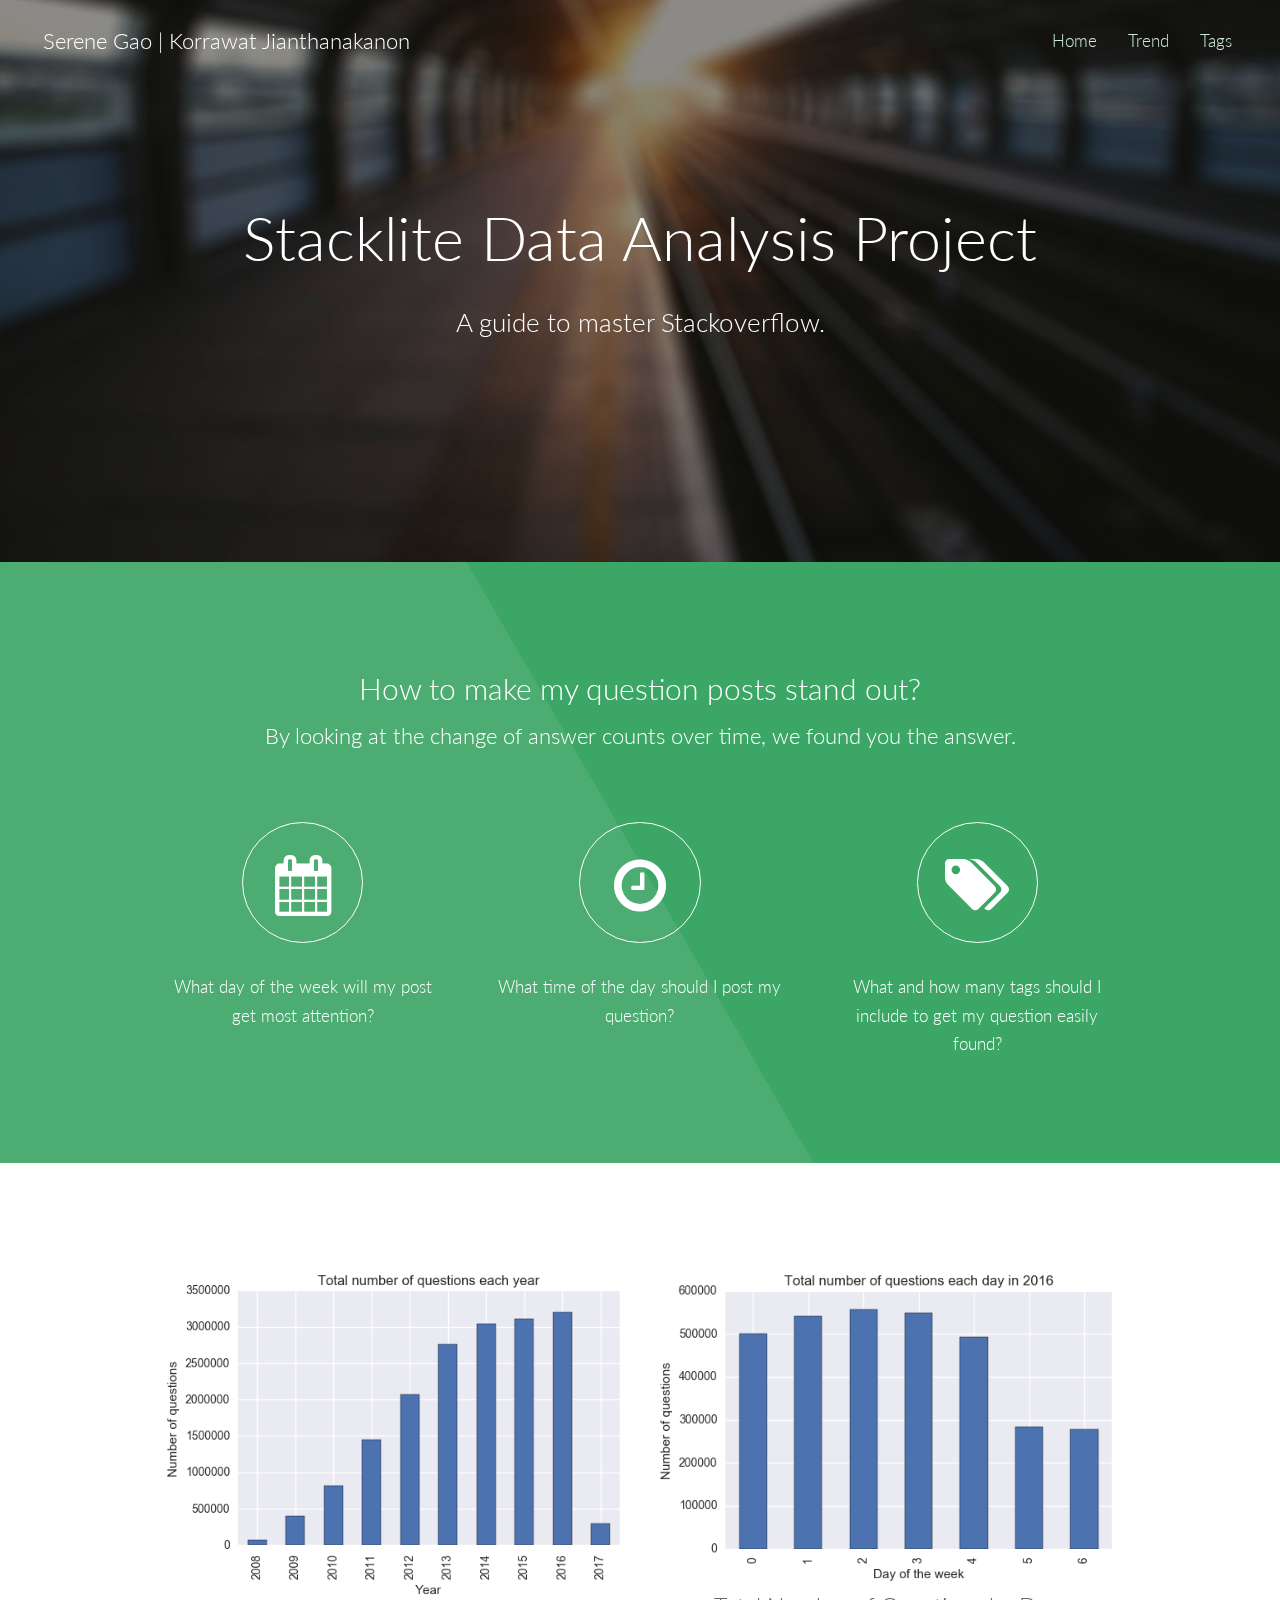
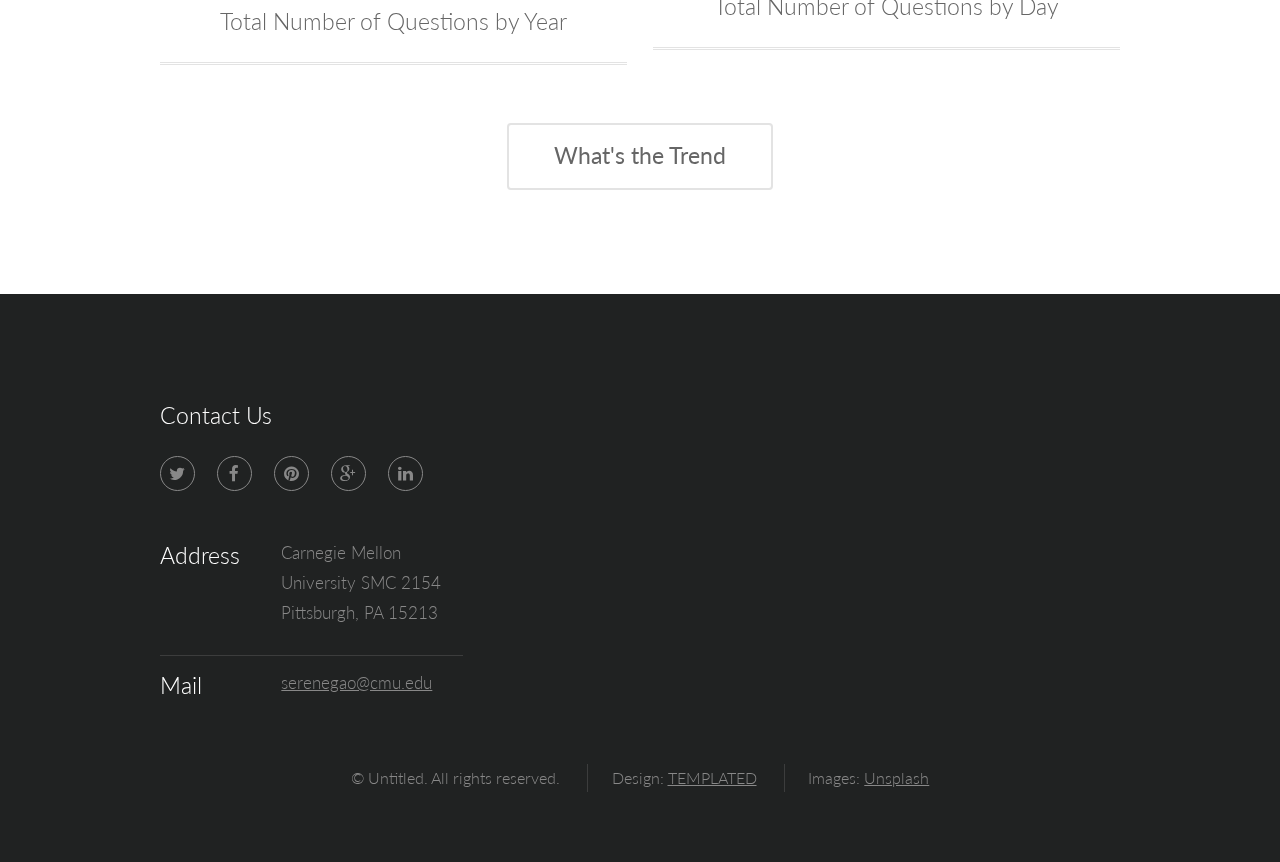
<file: index.html>
<!DOCTYPE html>
<!--
	Interphase by TEMPLATED
	templated.co @templatedco
	Released for free under the Creative Commons Attribution 3.0 license (templated.co/license)
-->
<html lang="en">
	<head>
		<meta charset="UTF-8">
		<title>Stacklite Project</title>
		<meta http-equiv="content-type" content="text/html; charset=utf-8" />
		<meta name="description" content="" />
		<meta name="keywords" content="" />
		<!--[if lte IE 8]><script src="css/ie/html5shiv.js"></script><![endif]-->
		<script src="js/jquery.min.js"></script>
		<script src="js/skel.min.js"></script>
		<script src="js/skel-layers.min.js"></script>
		<script src="js/init.js"></script>
		<noscript>
			<link rel="stylesheet" href="css/skel.css" />
			<link rel="stylesheet" href="css/style.css" />
			<link rel="stylesheet" href="css/style-xlarge.css" />
		</noscript>
		<!--[if lte IE 8]><link rel="stylesheet" href="css/ie/v8.css" /><![endif]-->
	</head>
	<body class="landing">

		<!-- Header -->
			<header id="header">
				<h1><a href="index.html">Serene Gao | Korrawat Jianthanakanon</a></h1>
				<nav id="nav">
					<ul>
						<li><a href="index.html">Home</a></li>
						<li><a href="generic.html"> Trend </a></li>
						<li><a href="elements.html"> Tags </a></li>
					</ul>
				</nav>
			</header>

		<!-- Banner -->
			<section id="banner">
				<h2>Stacklite Data Analysis Project</h2>
				<p>A guide to master Stackoverflow. </p>
				<ul class="actions">
<!-- 					<li>
						<a href="#" class="button big">Learn More</a>
					</li> -->
				</ul>
			</section>

		<!-- One -->
			<section id="one" class="wrapper style1 align-center">
				<div class="container">
					<header>
						<h2>How to make my question posts stand out?</h2>
						<p>By looking at the change of answer counts over time, we found you the answer.</p>
					</header>
					<div class="row 200%">
						<section class="4u 12u$(small)">
							<i class="icon big rounded fa-calendar"></i>
							<p> What day of the week will my post get most attention? </p>
						</section>
						<section class="4u 12u$(small)">
							<i class="icon big rounded fa-clock-o"></i>
							<p> What time of the day should I post my question? </p>
						</section>
						<section class="4u$ 12u$(small)">
							<i class="icon big rounded fa-tags"></i>
							<p> What and how many tags should I include to get my question easily found? </p>
						</section>
					</div>
				</div>
			</section>

		<!-- Two -->
			<section id="two" class="wrapper style2 align-center">
				<div class="container">
<!-- 					<header>
						<h2>Lorem ipsum dolor sit</h2>
						<p>Lorem ipsum dolor sit amet, consectetur adipisicing elit. Distinctio, autem.</p>
					</header> -->
					<div class="row">
						<section class="feature 6u 12u$(small)">
							<img class="image fit" src="images/totalByYear.png" alt="" />
							<h3 class="title">Total Number of Questions by Year</h3>
<!-- 							<p>Lorem ipsum dolor sit amet, consectetur adipisicing elit. Dolore ipsa voluptate, quae quibusdam. Doloremque similique, reiciendis sit quibusdam aperiam? Lorem ipsum dolor sit amet, consectetur adipisicing elit.</p> -->
						</section>
						<section class="feature 6u$ 12u$(small)">
							<img class="image fit" src="images/TotalByDay.png" alt="" />
							<h3 class="title">Total Number of Questions by Day</h3>
<!-- 							<p>Natus perspiciatis fugit illum porro iusto fuga nam voluptas minima voluptates deserunt, veniam reiciendis harum repellat necessitatibus. Animi, adipisci qui. Lorem ipsum dolor sit amet, consectetur adipisicing elit.</p> -->
						</section>
						<!-- <section class="feature 6u 12u$(small)">
							<img class="image fit" src="images/openByYear.png" alt="" />
							<h3 class="title">Open Questions by Year</h3> -->
<!-- 							<p>Voluptatibus repellendus tempora, quia! Consequuntur atque, rerum quis, ullam labore officiis ipsa beatae dolore, assumenda eos harum repudiandae, qui ab! Lorem ipsum dolor sit amet, consectetur adipisicing elit.</p> -->
<!-- 						</section> -->
<!-- 						<section class="feature 6u$ 12u$(small)">
							<img class="image fit" src="images/pic04.jpg" alt="" />
							<h3 class="title">Eveniet, reiciendis, veniam</h3>
							<p>Rem nulla molestiae inventore quibusdam repudiandae doloremque eveniet ullam, qui autem possimus saepe laudantium numquam sapiente vel. Repudiandae, nihil tempore. Lorem ipsum dolor sit amet, consectetur adipisicing elit.</p>
						</section> -->
					</div>
					<footer>
						<ul class="actions">
							<li>
								<a href="generic.html" class="button alt big">What's the Trend</a>
							</li>
						</ul>
					</footer>
				</div>
			</section>

		<!-- Footer -->
			<footer id="footer">
				<div class="container">
					<div class="row">
<!-- 						<section class="4u 6u(medium) 12u$(small)">
							<h3>Lorem ipsum</h3>
							<p>Lorem ipsum dolor sit amet, consectetur adipisicing elit. Assumenda, cumque!</p>
							<ul class="alt">
								<li><a href="#">Lorem ipsum dolor sit amet.</a></li>
								<li><a href="#">Quod adipisci perferendis et itaque.</a></li>
								<li><a href="#">Itaque eveniet ullam, veritatis reiciendis?</a></li>
								<li><a href="#">Accusantium repellat accusamus a, soluta.</a></li>
							</ul>
						</section>
						<section class="4u 6u$(medium) 12u$(small)">
							<h3>Nostrum, repellat!</h3>
							<p>Tenetur voluptate exercitationem eius tempora! Obcaecati suscipit, soluta earum blanditiis.</p>
							<ul class="alt">
								<li><a href="#">Lorem ipsum dolor sit amet.</a></li>
								<li><a href="#">Id inventore, qui necessitatibus sunt.</a></li>
								<li><a href="#">Deleniti eum odit nostrum eveniet.</a></li>
								<li><a href="#">Illum consectetur quibusdam eos corporis.</a></li>
							</ul>
						</section> -->
						<section class="4u$ 12u$(medium) 12u$(small)">
							<h3>Contact Us</h3>
							<ul class="icons">
								<li><a href="#" class="icon rounded fa-twitter"><span class="label">Twitter</span></a></li>
								<li><a href="#" class="icon rounded fa-facebook"><span class="label">Facebook</span></a></li>
								<li><a href="#" class="icon rounded fa-pinterest"><span class="label">Pinterest</span></a></li>
								<li><a href="#" class="icon rounded fa-google-plus"><span class="label">Google+</span></a></li>
								<li><a href="#" class="icon rounded fa-linkedin"><span class="label">LinkedIn</span></a></li>
							</ul>
							<ul class="tabular">
								<li>
									<h3>Address</h3>
									Carnegie Mellon University SMC 2154<br>
									Pittsburgh, PA 15213
								</li>
								<li>
									<h3>Mail</h3>
									<a href="#">serenegao@cmu.edu</a>
								</li>
							</ul>
						</section>
					</div>
					<ul class="copyright">
						<li>&copy; Untitled. All rights reserved.</li>
						<li>Design: <a href="http://templated.co">TEMPLATED</a></li>
						<li>Images: <a href="http://unsplash.com">Unsplash</a></li>
					</ul>
				</div>
			</footer>

	</body>
</html>
</file>
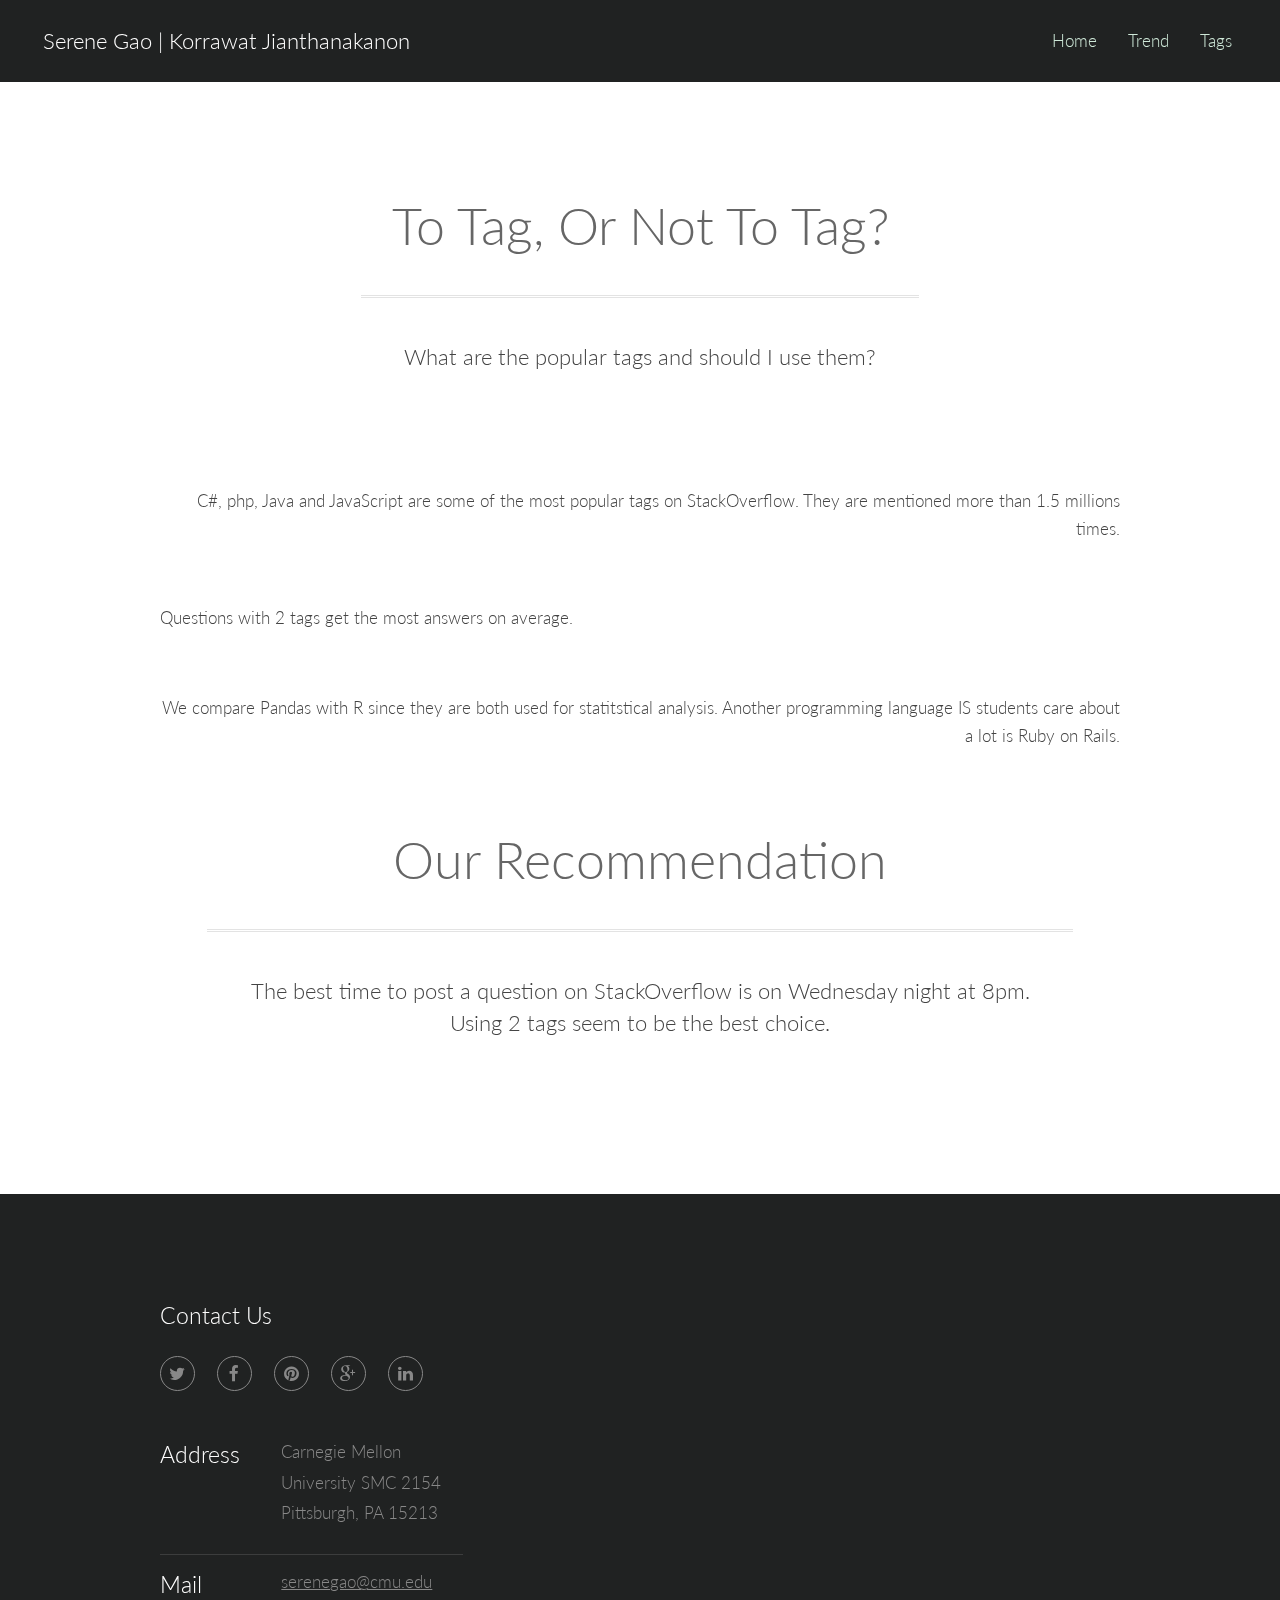
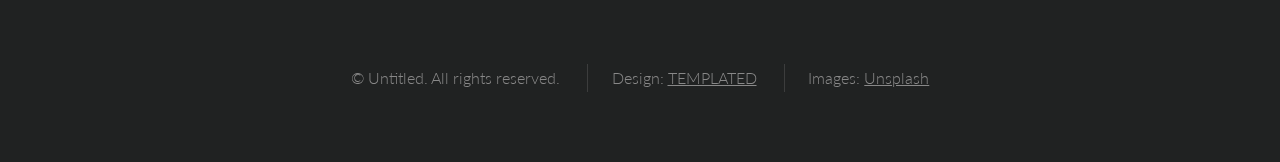
<file: elements.html>
<!DOCTYPE html>
<!--
	Interphase by TEMPLATED
	templated.co @templatedco
	Released for free under the Creative Commons Attribution 3.0 license (templated.co/license)
-->
<html lang="en">
	<head>
		<meta charset="UTF-8">
		<title>Elements - Interphase by TEMPLATED</title>
		<meta http-equiv="content-type" content="text/html; charset=utf-8" />
		<meta name="description" content="" />
		<meta name="keywords" content="" />
		<!--[if lte IE 8]><script src="css/ie/html5shiv.js"></script><![endif]-->
		<script src="js/jquery.min.js"></script>
		<script src="js/skel.min.js"></script>
		<script src="js/skel-layers.min.js"></script>
		<script src="js/init.js"></script>
		<noscript>
			<link rel="stylesheet" href="css/skel.css" />
			<link rel="stylesheet" href="css/style.css" />
			<link rel="stylesheet" href="css/style-xlarge.css" />
		</noscript>
		<!--[if lte IE 8]><link rel="stylesheet" href="css/ie/v8.css" /><![endif]-->
	</head>
	<body>

		<!-- Header -->
			<header id="header">
				<h1><a href="index.html">Serene Gao | Korrawat Jianthanakanon</a></h1>
				<nav id="nav">
					<ul>
						<li><a href="index.html">Home</a></li>
						<li><a href="generic.html"> Trend </a></li>
						<li><a href="elements.html"> Tags </a></li>
					</ul>
				</nav>
			</header>

		<!-- Main -->
			<section id="main" class="wrapper">
				<div class="container">

					<header class="major">
						<h2>To Tag, Or Not To Tag? </h2>
						<p>What are the popular tags and should I use them?</p>
					</header>


					<!-- Image -->
						<section>
	
							<div class="box alt">
								<div class="row 50% uniform">
									<div class="10u$">
									<span class="image fit"><div class='tableauPlaceholder' id='viz1489086294801' style='position: relative'><noscript><a href='#'><img alt='Top 50 Pupular Tags ' src='https:&#47;&#47;public.tableau.com&#47;static&#47;images&#47;To&#47;Top50_6&#47;Sheet1&#47;1_rss.png' style='border: none' /></a></noscript><object class='tableauViz'  style='display:none;'><param name='host_url' value='https%3A%2F%2Fpublic.tableau.com%2F' /> <param name='site_root' value='' /><param name='name' value='Top50_6&#47;Sheet1' /><param name='tabs' value='no' /><param name='toolbar' value='yes' /><param name='static_image' value='https:&#47;&#47;public.tableau.com&#47;static&#47;images&#47;To&#47;Top50_6&#47;Sheet1&#47;1.png' /> <param name='animate_transition' value='yes' /><param name='display_static_image' value='yes' /><param name='display_spinner' value='yes' /><param name='display_overlay' value='yes' /><param name='display_count' value='yes' /></object></div>                <script type='text/javascript'>                    var divElement = document.getElementById('viz1489086294801');                    var vizElement = divElement.getElementsByTagName('object')[0];                    vizElement.style.width='100%';vizElement.style.height=(divElement.offsetWidth*0.75)+'px';                    var scriptElement = document.createElement('script');                    scriptElement.src = 'https://public.tableau.com/javascripts/api/viz_v1.js';                    vizElement.parentNode.insertBefore(scriptElement, vizElement);                </script></span>
									</div> <br/>
									<p> C#, php, Java and JavaScript are some of the most popular tags on StackOverflow. They are mentioned more than 1.5 millions times. </p> <br/>
									
									<div class="8u$">
									<span class="image fit"><div class='tableauPlaceholder' id='viz1489086183719' style='position: relative'><noscript><a href='#'><img alt='Answer Count by Number of Tags ' src='https:&#47;&#47;public.tableau.com&#47;static&#47;images&#47;Ta&#47;TagNum&#47;Sheet3&#47;1_rss.png' style='border: none' /></a></noscript><object class='tableauViz'  style='display:none;'><param name='host_url' value='https%3A%2F%2Fpublic.tableau.com%2F' /> <param name='site_root' value='' /><param name='name' value='TagNum&#47;Sheet3' /><param name='tabs' value='no' /><param name='toolbar' value='yes' /><param name='static_image' value='https:&#47;&#47;public.tableau.com&#47;static&#47;images&#47;Ta&#47;TagNum&#47;Sheet3&#47;1.png' /> <param name='animate_transition' value='yes' /><param name='display_static_image' value='yes' /><param name='display_spinner' value='yes' /><param name='display_overlay' value='yes' /><param name='display_count' value='yes' /></object></div>                <script type='text/javascript'>                    var divElement = document.getElementById('viz1489086183719');                    var vizElement = divElement.getElementsByTagName('object')[0];                    vizElement.style.width='100%';vizElement.style.height=(divElement.offsetWidth*0.75)+'px';                    var scriptElement = document.createElement('script');                    scriptElement.src = 'https://public.tableau.com/javascripts/api/viz_v1.js';                    vizElement.parentNode.insertBefore(scriptElement, vizElement);                </script></span>
									</div> <br/>
									<p> Questions with 2 tags get the most answers on average. </p> <br/>
									
									<div class="8u$">
									<span class="image fit"><div class='tableauPlaceholder' id='viz1489086103528' style='position: relative'><noscript><a href='#'><img alt='Our Three Friends ' src='https:&#47;&#47;public.tableau.com&#47;static&#47;images&#47;st&#47;stacklite364&#47;Sheet5&#47;1_rss.png' style='border: none' /></a></noscript><object class='tableauViz'  style='display:none;'><param name='host_url' value='https%3A%2F%2Fpublic.tableau.com%2F' /> <param name='site_root' value='' /><param name='name' value='stacklite364&#47;Sheet5' /><param name='tabs' value='no' /><param name='toolbar' value='yes' /><param name='static_image' value='https:&#47;&#47;public.tableau.com&#47;static&#47;images&#47;st&#47;stacklite364&#47;Sheet5&#47;1.png' /> <param name='animate_transition' value='yes' /><param name='display_static_image' value='yes' /><param name='display_spinner' value='yes' /><param name='display_overlay' value='yes' /><param name='display_count' value='yes' /></object></div>                <script type='text/javascript'>                    var divElement = document.getElementById('viz1489086103528');                    var vizElement = divElement.getElementsByTagName('object')[0];                    vizElement.style.width='100%';vizElement.style.height=(divElement.offsetWidth*0.75)+'px';                    var scriptElement = document.createElement('script');                    scriptElement.src = 'https://public.tableau.com/javascripts/api/viz_v1.js';                    vizElement.parentNode.insertBefore(scriptElement, vizElement);                </script></span>
									</div> <br/>
									<p> We compare Pandas with R since they are both used for statitstical analysis. Another programming language IS students care about a lot is Ruby on Rails. </p> <br/>

									
								</div>
							</div>

							
						</section>

					<header class="major">
					<h2>Our Recommendation</h2>
						<p>The best time to post a question on StackOverflow is on Wednesday night at 8pm.<br/> Using 2 tags seem to be the best choice.</p>
					</header>

				</div>
			</section>

			<footer id="footer">
				<div class="container">

					<div class="row">
						
						<section class="4u$ 12u$(medium) 12u$(small)">
							<h3>Contact Us</h3>
							<ul class="icons">
								<li><a href="#" class="icon rounded fa-twitter"><span class="label">Twitter</span></a></li>
								<li><a href="#" class="icon rounded fa-facebook"><span class="label">Facebook</span></a></li>
								<li><a href="#" class="icon rounded fa-pinterest"><span class="label">Pinterest</span></a></li>
								<li><a href="#" class="icon rounded fa-google-plus"><span class="label">Google+</span></a></li>
								<li><a href="#" class="icon rounded fa-linkedin"><span class="label">LinkedIn</span></a></li>
							</ul>
							<ul class="tabular">
								<li>
									<h3>Address</h3>
									Carnegie Mellon University SMC 2154<br>
									Pittsburgh, PA 15213
								</li>
								<li>
									<h3>Mail</h3>
									<a href="#">serenegao@cmu.edu</a>
								</li>
							</ul>
						</section>
					</div>
					<ul class="copyright">
						<li>&copy; Untitled. All rights reserved.</li>
						<li>Design: <a href="http://templated.co">TEMPLATED</a></li>
						<li>Images: <a href="http://unsplash.com">Unsplash</a></li>
					</ul>
				</div>
			</footer>

	</body>
</html>
</file>
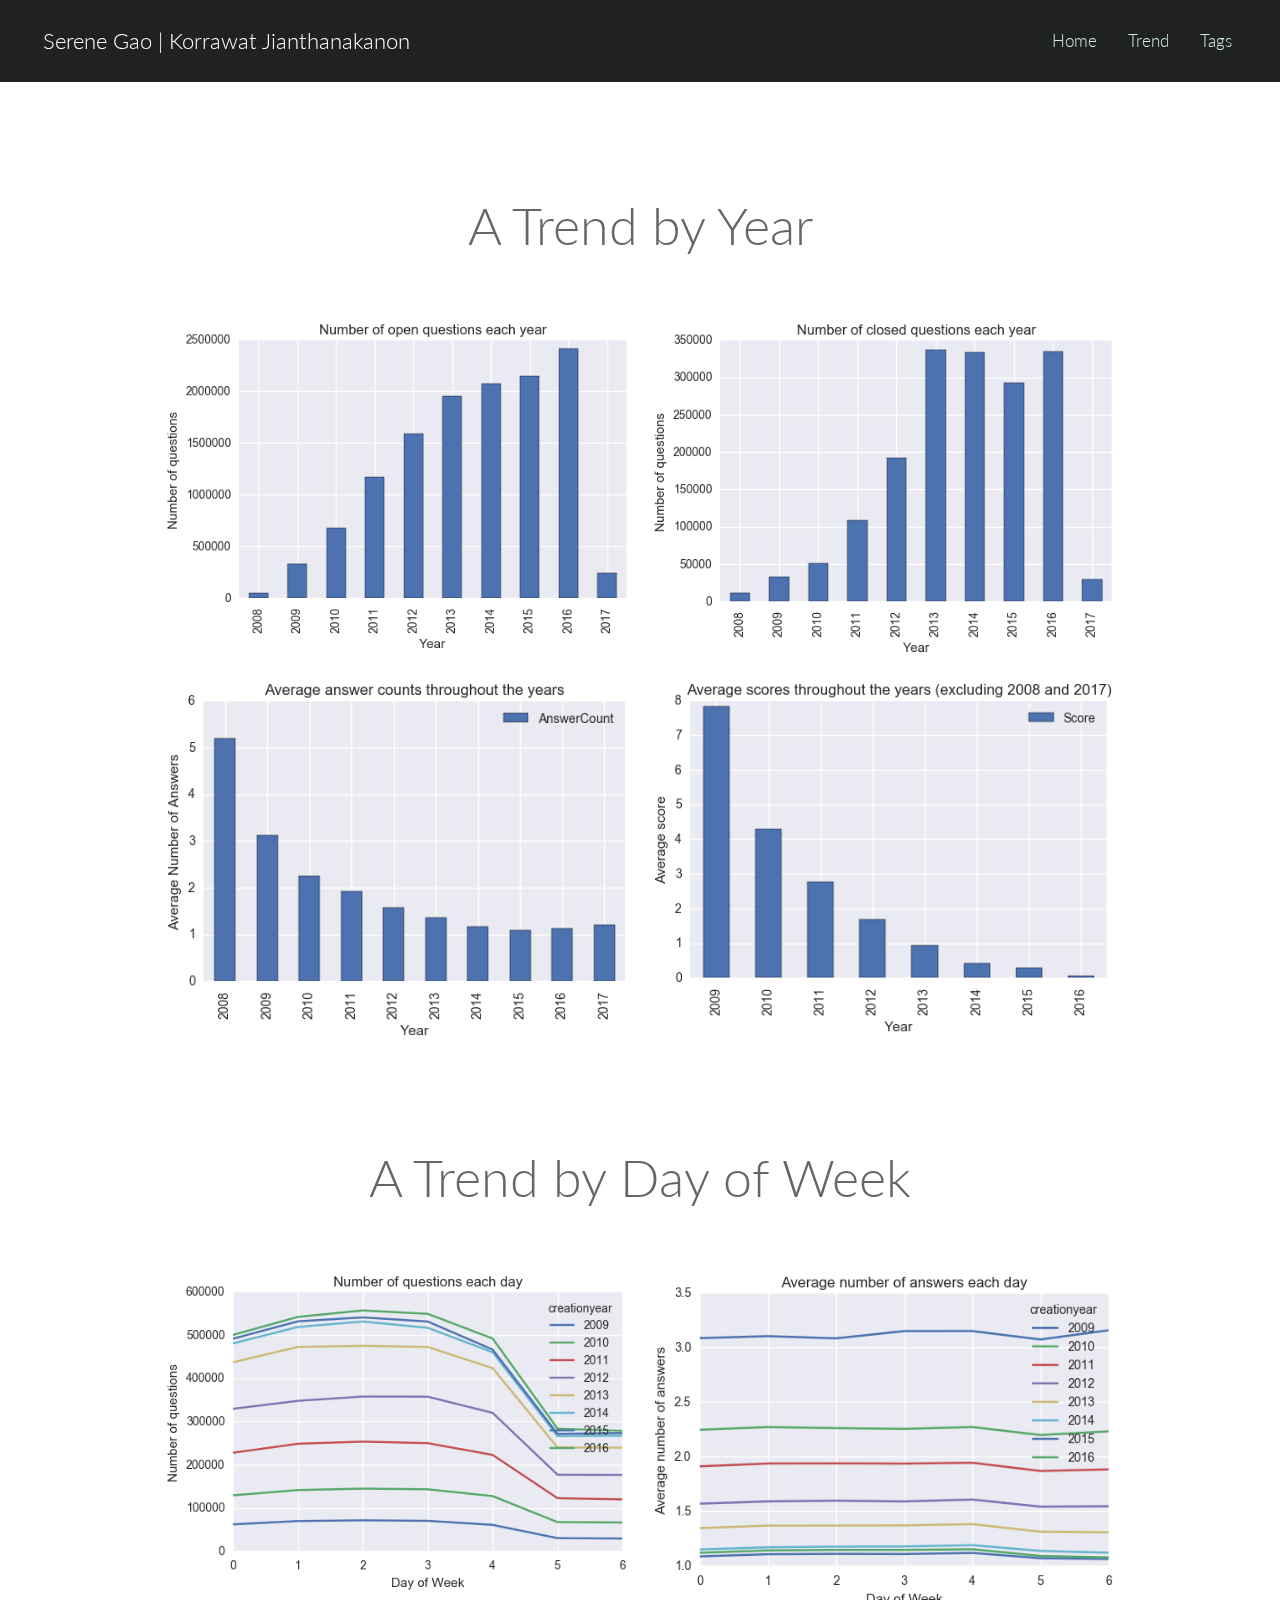
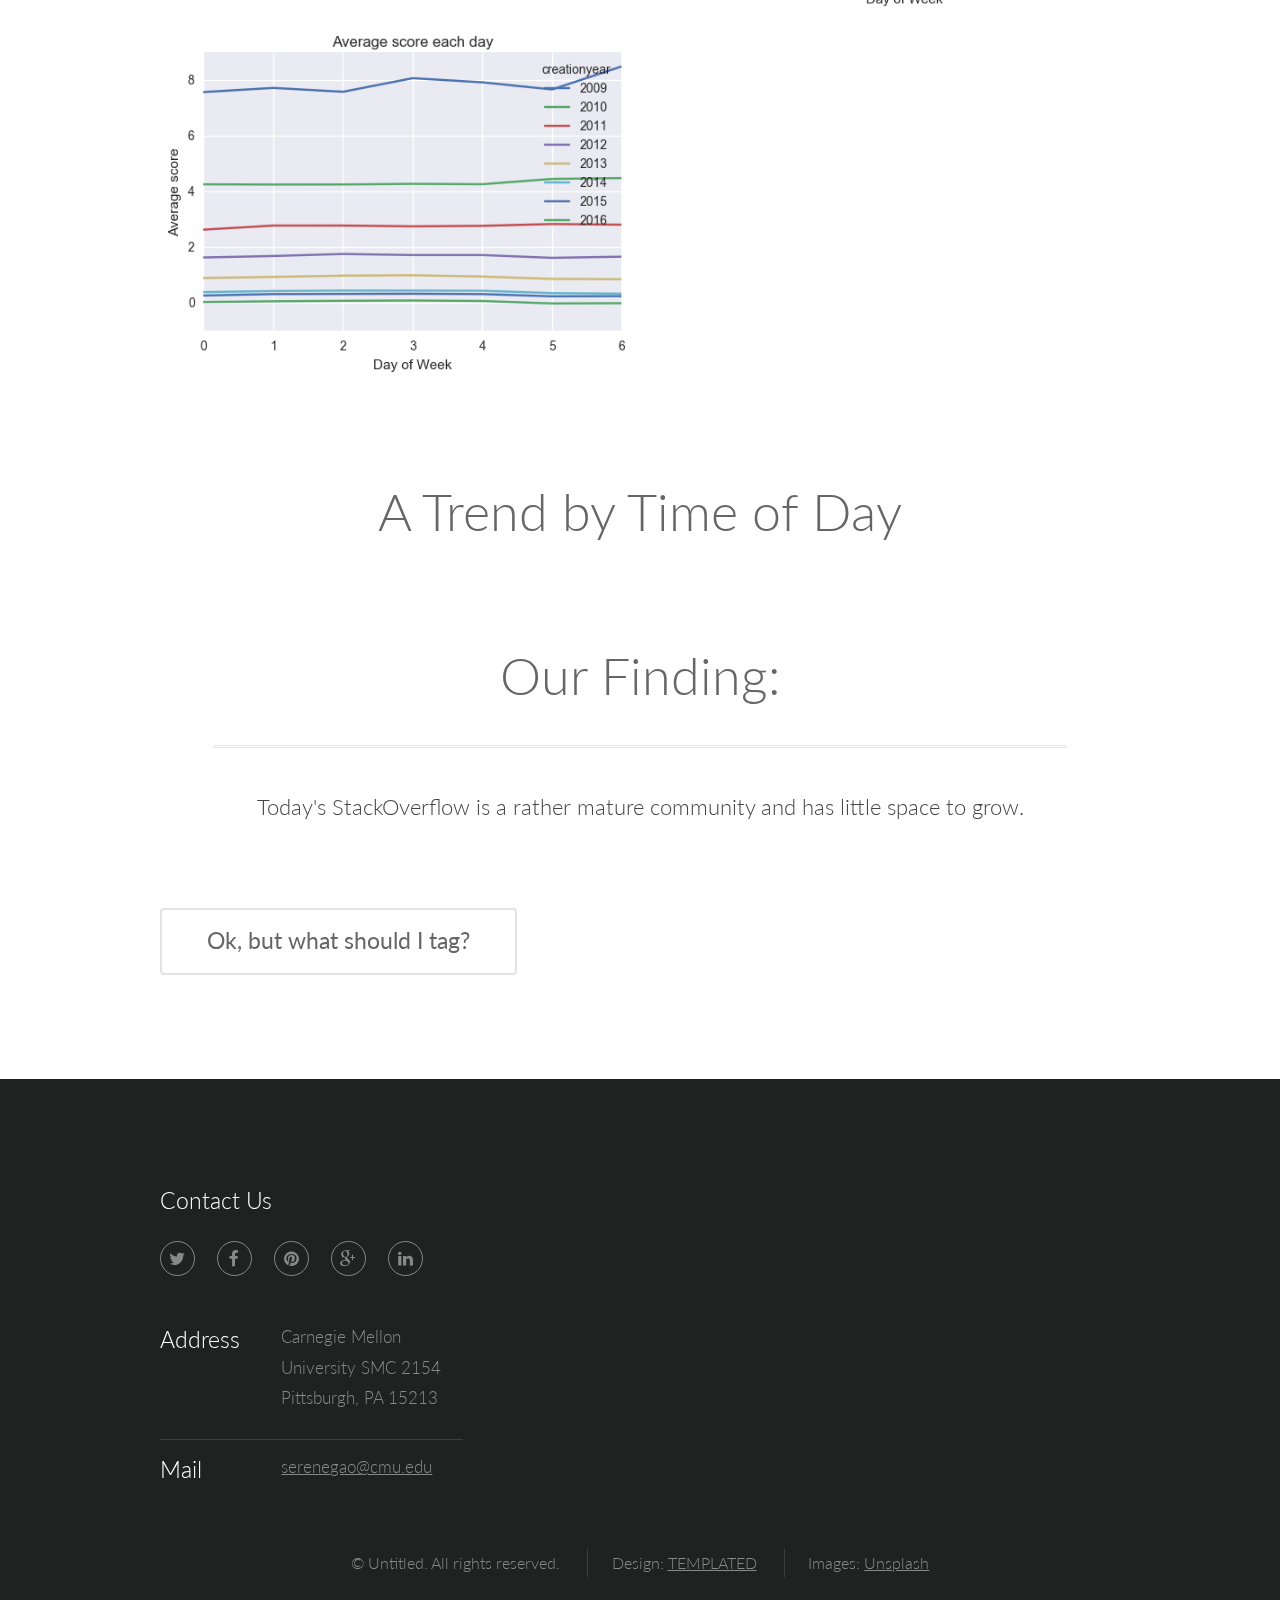
<file: generic.html>
<!DOCTYPE html>
<!--
	Interphase by TEMPLATED
	templated.co @templatedco
	Released for free under the Creative Commons Attribution 3.0 license (templated.co/license)
-->
<html lang="en">
	<head>
		<meta charset="UTF-8">
		<title>Generic - Interphase by TEMPLATED</title>
		<meta http-equiv="content-type" content="text/html; charset=utf-8" />
		<meta name="description" content="" />
		<meta name="keywords" content="" />
		<!--[if lte IE 8]><script src="css/ie/html5shiv.js"></script><![endif]-->
		<script src="js/jquery.min.js"></script>
		<script src="js/skel.min.js"></script>
		<script src="js/skel-layers.min.js"></script>
		<script src="js/init.js"></script>
		<noscript>
			<link rel="stylesheet" href="css/skel.css" />
			<link rel="stylesheet" href="css/style.css" />
			<link rel="stylesheet" href="css/style-xlarge.css" />
		</noscript>
		<!--[if lte IE 8]><link rel="stylesheet" href="css/ie/v8.css" /><![endif]-->
	</head>
	<body>

		<!-- Header -->
			<header id="header">
				<h1><a href="index.html">Serene Gao | Korrawat Jianthanakanon</a></h1>
				<nav id="nav">
					<ul>
						<li><a href="index.html">Home</a></li>
						<li><a href="generic.html">Trend</a></li>
						<li><a href="elements.html">Tags</a></li>
					</ul>
				</nav>
			</header>

		<!-- Main -->
			<section id="main" class="wrapper">
				<div class="container">

					<header class="major">
						<h2>A Trend by Year</h2>
<!-- 						<p>Lorem ipsum dolor sit amet nullam id egestas urna aliquam</p> -->
					</header>

					<div class="box alt">
					<div class="row 50% uniform">

						<section class="6u">
							<img class="image fit" src="images/openByYear.png" alt="" />

						</section>
						<section class="6u$">
							<img class="image fit" src="images/closedByYear.png" alt="" />

						</section>
						
						<section class="6u">
							<img class="image fit" src="images/AvgAnsCnt.png" alt="" />
<!-- 							<h3 class="title">Number of Answers by Year</h3> -->
						</section>
						<section class="6u$">
							<img class="image fit" src="images/AvgSco.png" alt="" />
						</section>

					</div>
					</div>

					<br/> <br/>
					<header class="major">
					<h2>A Trend by Day of Week</h2>
<!-- 						<p>Lorem ipsum dolor sit amet nullam id egestas urna aliquam</p> -->
					</header>


					<div class="box alt">
					<div class="row 50% uniform">

						<section class="feature 6u 12u$(small)">
							<img class="image fit" src="images/DowYear.png" alt="" />

						</section>
						<section class="feature 6u$ 12u$(small)">
							<img class="image fit" src="images/AnsCountDow.png" alt="" />

						</section>
						
						<section class="feature 6u$ 12u$(small)">
							<img class="image fit" src="images/AvgScoDow.png" alt="" />
<!-- 							<h3 class="title">Number of Answers by Year</h3> -->
						</section>

					</div>
					</div>

					<br/> <br/>
					<header class="major">
					<h2>A Trend by Time of Day</h2>
<!-- 						<p>Lorem ipsum dolor sit amet nullam id egestas urna aliquam</p> -->
					</header>

					<div class="box alt">
					<div class="row 50% uniform">

						<section class="8u$">
							<div class='tableauPlaceholder' id='viz1489086237095' style='position: relative'><noscript><a href='#'><img alt='Answer by Time of Day ' src='https:&#47;&#47;public.tableau.com&#47;static&#47;images&#47;An&#47;AnsHour&#47;Sheet2&#47;1_rss.png' style='border: none' /></a></noscript><object class='tableauViz'  style='display:none;'><param name='host_url' value='https%3A%2F%2Fpublic.tableau.com%2F' /> <param name='site_root' value='' /><param name='name' value='AnsHour&#47;Sheet2' /><param name='tabs' value='no' /><param name='toolbar' value='yes' /><param name='static_image' value='https:&#47;&#47;public.tableau.com&#47;static&#47;images&#47;An&#47;AnsHour&#47;Sheet2&#47;1.png' /> <param name='animate_transition' value='yes' /><param name='display_static_image' value='yes' /><param name='display_spinner' value='yes' /><param name='display_overlay' value='yes' /><param name='display_count' value='yes' /></object></div>                <script type='text/javascript'>                    var divElement = document.getElementById('viz1489086237095');                    var vizElement = divElement.getElementsByTagName('object')[0];                    vizElement.style.width='100%';vizElement.style.height=(divElement.offsetWidth*0.75)+'px';                    var scriptElement = document.createElement('script');                    scriptElement.src = 'https://public.tableau.com/javascripts/api/viz_v1.js';                    vizElement.parentNode.insertBefore(scriptElement, vizElement);                </script>

						</section>


					</div>
					</div>

					<header class="major">
					<h2>Our Finding: </h2>
						<p> Today's StackOverflow is a rather mature community and has little space to grow.</p>
					</header>

					<footer>
						<ul class="actions">
							<li>
								<a href="elements.html" class="button alt big">Ok, but what should I tag? </a>
							</li>
						</ul>
					</footer>

				</div>
			</section>

		<!-- Footer -->
			<footer id="footer">
				<div class="container">

					<div class="row">
						
						<section class="4u$ 12u$(medium) 12u$(small)">
							<h3>Contact Us</h3>
							<ul class="icons">
								<li><a href="#" class="icon rounded fa-twitter"><span class="label">Twitter</span></a></li>
								<li><a href="#" class="icon rounded fa-facebook"><span class="label">Facebook</span></a></li>
								<li><a href="#" class="icon rounded fa-pinterest"><span class="label">Pinterest</span></a></li>
								<li><a href="#" class="icon rounded fa-google-plus"><span class="label">Google+</span></a></li>
								<li><a href="#" class="icon rounded fa-linkedin"><span class="label">LinkedIn</span></a></li>
							</ul>
							<ul class="tabular">
								<li>
									<h3>Address</h3>
									Carnegie Mellon University SMC 2154<br>
									Pittsburgh, PA 15213
								</li>
								<li>
									<h3>Mail</h3>
									<a href="#">serenegao@cmu.edu</a>
								</li>
							</ul>
						</section>
					</div>
					<ul class="copyright">
						<li>&copy; Untitled. All rights reserved.</li>
						<li>Design: <a href="http://templated.co">TEMPLATED</a></li>
						<li>Images: <a href="http://unsplash.com">Unsplash</a></li>
					</ul>
				</div>
			</footer>

	</body>
</html>
</file>
<file: css/style-xlarge.css>
/*
	Interphase by TEMPLATED
	templated.co @templatedco
	Released for free under the Creative Commons Attribution 3.0 license (templated.co/license)
*/

/* Basic */

	body, input, select, textarea {
		font-size: 13pt;
	}
</file>
<file: css/ie/v8.css>
/*
	Interphase by TEMPLATED
	templated.co @templatedco
	Released for free under the Creative Commons Attribution 3.0 license (templated.co/license)
*/

/* Banner */

	#banner {
		background: url("../../images/banner.jpg");
		background-size: cover;
		-ms-behavior: url("css/ie/backgroundsize.min.htc");
	}
</file>
<file: css/skel.css>
/* Resets (http://meyerweb.com/eric/tools/css/reset/ | v2.0 | 20110126 | License: none (public domain)) */

	html,body,div,span,applet,object,iframe,h1,h2,h3,h4,h5,h6,p,blockquote,pre,a,abbr,acronym,address,big,cite,code,del,dfn,em,img,ins,kbd,q,s,samp,small,strike,strong,sub,sup,tt,var,b,u,i,center,dl,dt,dd,ol,ul,li,fieldset,form,label,legend,table,caption,tbody,tfoot,thead,tr,th,td,article,aside,canvas,details,embed,figure,figcaption,footer,header,hgroup,menu,nav,output,ruby,section,summary,time,mark,audio,video{margin:0;padding:0;border:0;font-size:100%;font:inherit;vertical-align:baseline;}article,aside,details,figcaption,figure,footer,header,hgroup,menu,nav,section{display:block;}body{line-height:1;}ol,ul{list-style:none;}blockquote,q{quotes:none;}blockquote:before,blockquote:after,q:before,q:after{content:'';content:none;}table{border-collapse:collapse;border-spacing:0;}body{-webkit-text-size-adjust:none}

/* Box Model */

	*, *:before, *:after {
		-moz-box-sizing: border-box;
		-webkit-box-sizing: border-box;
		box-sizing: border-box;
	}

/* Container */

	body {
		/* min-width: (containers) */
		min-width: 1200px;
	}

	.container {
		margin-left: auto;
		margin-right: auto;

		/* width: (containers) */
		width: 1200px;
	}

	/* Modifiers */

		/* 125% */
			.container.\31 25\25 {
				width: 100%;

				/* max-width: (containers * 1.25) */
				max-width: 1500px;

				/* min-width: (containers) */
				min-width: 1200px;
			}

		/* 75% */
			.container.\37 5\25 {

				/* width: (containers * 0.75) */
				width: 900px;

			}

		/* 50% */
			.container.\35 0\25 {

				/* width: (containers * 0.50) */
				width: 600px;

			}

		/* 25% */
			.container.\32 5\25 {

				/* width: (containers * 0.25) */
				width: 300px;

			}

/* Grid */

	.row {
		border-bottom: solid 1px transparent;
	}

	.row > * {
		float: left;
	}

	.row:after, .row:before {
		content: '';
		display: block;
		clear: both;
		height: 0;
	}

	.row.uniform > * > :first-child {
		margin-top: 0;
	}

	.row.uniform > * > :last-child {
		margin-bottom: 0;
	}

	/* Gutters */

		/* Normal */

			.row > * {
				/* padding: (gutters.horizontal) 0 0 (gutters.vertical) */
				padding: 0 0 0 2em;
			}

			.row {
				/* margin: -(gutters.horizontal) 0 0 -(gutters.vertical) */
				margin: 0 0 0 -2em;
			}

			.row.uniform > * {
				/* padding: (gutters.vertical) 0 0 (gutters.vertical) */
				padding: 2em 0 0 2em;
			}

			.row.uniform {
				/* margin: -(gutters.vertical) 0 0 -(gutters.vertical) */
				margin: -2em 0 0 -2em;
			}

		/* 200% */

			.row.\32 00\25 > * {
				/* padding: (gutters.horizontal) 0 0 (gutters.vertical) */
				padding: 0 0 0 4em;
			}

			.row.\32 00\25 {
				/* margin: -(gutters.horizontal) 0 0 -(gutters.vertical) */
				margin: 0 0 0 -4em;
			}

			.row.uniform.\32 00\25 > * {
				/* padding: (gutters.vertical) 0 0 (gutters.vertical) */
				padding: 4em 0 0 4em;
			}

			.row.uniform.\32 00\25 {
				/* margin: -(gutters.vertical) 0 0 -(gutters.vertical) */
				margin: -4em 0 0 -4em;
			}

		/* 150% */

			.row.\31 50\25 > * {
				/* padding: (gutters.horizontal) 0 0 (gutters.vertical) */
				padding: 0 0 0 1.5em;
			}

			.row.\31 50\25 {
				/* margin: -(gutters.horizontal) 0 0 -(gutters.vertical) */
				margin: 0 0 0 -1.5em;
			}

			.row.uniform.\31 50\25 > * {
				/* padding: (gutters.vertical) 0 0 (gutters.vertical) */
				padding: 1.5em 0 0 1.5em;
			}

			.row.uniform.\31 50\25 {
				/* margin: -(gutters.vertical) 0 0 -(gutters.vertical) */
				margin: -1.5em 0 0 -1.5em;
			}

		/* 50% */

			.row.\35 0\25 > * {
				/* padding: (gutters.horizontal) 0 0 (gutters.vertical) */
				padding: 0 0 0 1em;
			}

			.row.\35 0\25 {
				/* margin: -(gutters.horizontal) 0 0 -(gutters.vertical) */
				margin: 0 0 0 -1em;
			}

			.row.uniform.\35 0\25 > * {
				/* padding: (gutters.vertical) 0 0 (gutters.vertical) */
				padding: 1em 0 0 1em;
			}

			.row.uniform.\35 0\25 {
				/* margin: -(gutters.vertical) 0 0 -(gutters.vertical) */
				margin: -1em 0 0 -1em;
			}

		/* 25% */

			.row.\32 5\25 > * {
				/* padding: (gutters.horizontal) 0 0 (gutters.vertical) */
				padding: 0 0 0 0.5em;
			}

			.row.\32 5\25 {
				/* margin: -(gutters.horizontal) 0 0 -(gutters.vertical) */
				margin: 0 0 0 -0.5em;
			}

			.row.uniform.\32 5\25 > * {
				/* padding: (gutters.vertical) 0 0 (gutters.vertical) */
				padding: 0.5em 0 0 0.5em;
			}

			.row.uniform.\32 5\25 {
				/* margin: -(gutters.vertical) 0 0 -(gutters.vertical) */
				margin: -0.5em 0 0 -0.5em;
			}

		/* 0% */

			.row.\30 \25 > * {
				/* padding: (gutters.horizontal) 0 0 (gutters.vertical) */
				padding: 0;
			}

			.row.\30 \25 {
				/* margin: -(gutters.horizontal) 0 0 -(gutters.vertical) */
				margin: 0;
			}

	/* Cells */

		.\31 2u, .\31 2u\24, .\31 2u\28 1\29, .\31 2u\24\28 1\29 { width: 100%; clear: none; }
		.\31 1u, .\31 1u\24, .\31 1u\28 1\29, .\31 1u\24\28 1\29 { width: 91.6666666667%; clear: none; }
		.\31 0u, .\31 0u\24, .\31 0u\28 1\29, .\31 0u\24\28 1\29 { width: 83.3333333333%; clear: none; }
		.\39 u, .\39 u\24, .\39 u\28 1\29, .\39 u\24\28 1\29 { width: 75%; clear: none; }
		.\38 u, .\38 u\24, .\38 u\28 1\29, .\38 u\24\28 1\29 { width: 66.6666666667%; clear: none; }
		.\37 u, .\37 u\24, .\37 u\28 1\29, .\37 u\24\28 1\29 { width: 58.3333333333%; clear: none; }
		.\36 u, .\36 u\24, .\36 u\28 1\29, .\36 u\24\28 1\29 { width: 50%; clear: none; }
		.\35 u, .\35 u\24, .\35 u\28 1\29, .\35 u\24\28 1\29 { width: 41.6666666667%; clear: none; }
		.\34 u, .\34 u\24, .\34 u\28 1\29, .\34 u\24\28 1\29 { width: 33.3333333333%; clear: none; }
		.\33 u, .\33 u\24, .\33 u\28 1\29, .\33 u\24\28 1\29 { width: 25%; clear: none; }
		.\32 u, .\32 u\24, .\32 u\28 1\29, .\32 u\24\28 1\29 { width: 16.6666666667%; clear: none; }
		.\31 u, .\31 u\24, .\31 u\28 1\29, .\31 u\24\28 1\29 { width: 8.3333333333%; clear: none; }

		.\31 2u\24 + *, .\31 2u\24\28 1\29 + *,
		.\31 1u\24 + *, .\31 1u\24\28 1\29 + *,
		.\31 0u\24 + *, .\31 0u\24\28 1\29 + *,
		.\39 u\24 + *, .\39 u\24\28 1\29 + *,
		.\38 u\24 + *, .\38 u\24\28 1\29 + *,
		.\37 u\24 + *, .\37 u\24\28 1\29 + *,
		.\36 u\24 + *, .\36 u\24\28 1\29 + *,
		.\35 u\24 + *, .\35 u\24\28 1\29 + *,
		.\34 u\24 + *, .\34 u\24\28 1\29 + *,
		.\33 u\24 + *, .\33 u\24\28 1\29 + *,
		.\32 u\24 + *, .\32 u\24\28 1\29 + *,
		.\31 u\24  + *,  .\31 u\24\28 1\29 + * {
			clear: left;
		}

		.\-11u { margin-left: 91.6666666667% }
		.\-10u { margin-left: 83.3333333333% }
		.\-9u { margin-left: 75% }
		.\-8u { margin-left: 66.6666666667% }
		.\-7u { margin-left: 58.3333333333% }
		.\-6u { margin-left: 50% }
		.\-5u { margin-left: 41.6666666667% }
		.\-4u { margin-left: 33.3333333333% }
		.\-3u { margin-left: 25% }
		.\-2u { margin-left: 16.6666666667% }
		.\-1u { margin-left: 8.3333333333% }
</file>
<file: css/style.css>
@charset "UTF-8";
@import url(font-awesome.min.css);
@import url("http://fonts.googleapis.com/css?family=Lato:300,400");

/*
	Interphase by TEMPLATED
	templated.co @templatedco
	Released for free under the Creative Commons Attribution 3.0 license (templated.co/license)
*/

/* Basic */

	body {
		background: #fff;
	}

	body, input, select, textarea {
		color: #444;
		font-family: "Lato", Helvetica, sans-serif;
		font-size: 15pt;
		font-weight: 300;
		line-height: 1.65em;
	}

	a {
		color: #4dac71;
		text-decoration: underline;
	}

		a:hover {
			text-decoration: none;
		}

	strong, b {
		color: #666;
		font-weight: 400;
	}

	em, i {
		font-style: italic;
	}

	p {
		margin: 0 0 2em 0;
	}

	h1, h2, h3, h4, h5, h6 {
		color: #666;
		font-weight: 300;
		line-height: 1em;
		margin: 0 0 1em 0;
	}

		h1 a, h2 a, h3 a, h4 a, h5 a, h6 a {
			color: inherit;
			text-decoration: none;
		}

	h2 {
		font-size: 1.75em;
		line-height: 1.5em;
	}

	h3 {
		font-size: 1.35em;
		line-height: 1.5em;
	}

	h4 {
		font-size: 1.1em;
		line-height: 1.5em;
	}

	h5 {
		font-size: 0.9em;
		line-height: 1.5em;
	}

	h6 {
		font-size: 0.7em;
		line-height: 1.5em;
	}

	sub {
		font-size: 0.8em;
		position: relative;
		top: 0.5em;
	}

	sup {
		font-size: 0.8em;
		position: relative;
		top: -0.5em;
	}

	hr {
		border: 0;
		border-bottom: medium 1px rgba(144, 144, 144, 0.25);
		margin: 2em 0;
	}

		hr.major {
			margin: 3em 0;
		}

	blockquote {
		border-left: solid 4px rgba(144, 144, 144, 0.25);
		font-style: italic;
		margin: 0 0 2em 0;
		padding: 0.5em 0 0.5em 2em;
	}

	code {
		background: rgba(144, 144, 144, 0.075);
		border-radius: 4px;
		border: solid 1px rgba(144, 144, 144, 0.25);
		font-family: "Courier New", monospace;
		font-size: 0.9em;
		margin: 0 0.25em;
		padding: 0.25em 0.65em;
	}

	pre {
		-webkit-overflow-scrolling: touch;
		font-family: "Courier New", monospace;
		font-size: 0.9em;
		margin: 0 0 2em 0;
	}

		pre code {
			display: block;
			line-height: 1.75em;
			padding: 1em 1.5em;
			overflow-x: auto;
		}

	.align-left {
		text-align: left;
	}

	.align-center {
		text-align: center;
	}

	.align-right {
		text-align: right;
	}

/* Section/Article */

	section.special, article.special {
		text-align: center;
	}

	header p {
		position: relative;
		margin: 0 0 1.5em 0;
	}

	header h2 + p {
		font-size: 1.25em;
		margin-top: -1em;
		line-height: 1.5em;
	}

	header h3 + p {
		font-size: 1.1em;
		margin-top: -0.8em;
		line-height: 1.5em;
	}

	header h4 + p,
	header h5 + p,
	header h6 + p {
		font-size: 0.9em;
		margin-top: -0.6em;
		line-height: 1.5em;
	}

	header.major {
		text-align: center;
		margin-bottom: 3em;
	}

		header.major h2 {
			font-size: 3em;
		}

		header.major p {
			border-top: medium double rgba(144, 144, 144, 0.25);
			display: inline-block;
			padding: 2em 2em 0 2em;
		}

/* Form */

	form {
		margin: 0 0 2em 0;
	}

	label {
		color: #666;
		display: block;
		font-size: 0.9em;
		font-weight: 400;
		margin: 0 0 1em 0;
	}

	input[type="text"],
	input[type="password"],
	input[type="email"],
	select,
	textarea {
		-moz-appearance: none;
		-webkit-appearance: none;
		-o-appearance: none;
		-ms-appearance: none;
		appearance: none;
		background: rgba(144, 144, 144, 0.075);
		border-radius: 4px;
		border: none;
		border: solid 1px rgba(144, 144, 144, 0.25);
		color: inherit;
		display: block;
		outline: 0;
		padding: 0 1em;
		text-decoration: none;
		width: 100%;
	}

		input[type="text"]:invalid,
		input[type="password"]:invalid,
		input[type="email"]:invalid,
		select:invalid,
		textarea:invalid {
			box-shadow: none;
		}

		input[type="text"]:focus,
		input[type="password"]:focus,
		input[type="email"]:focus,
		select:focus,
		textarea:focus {
			border-color: #4dac71;
			box-shadow: 0 0 0 1px #4dac71;
		}

	.select-wrapper {
		text-decoration: none;
		display: block;
		position: relative;
	}

		.select-wrapper:before {
			content: "";
			-moz-osx-font-smoothing: grayscale;
			-webkit-font-smoothing: antialiased;
			font-family: FontAwesome;
			font-style: normal;
			font-weight: normal;
			text-transform: none !important;
		}

		.select-wrapper:before {
			color: rgba(144, 144, 144, 0.25);
			display: block;
			height: 2.75em;
			line-height: 2.75em;
			pointer-events: none;
			position: absolute;
			right: 0;
			text-align: center;
			top: 0;
			width: 2.75em;
		}

		.select-wrapper select::-ms-expand {
			display: none;
		}

	input[type="text"],
	input[type="password"],
	input[type="email"],
	select {
		height: 2.75em;
	}

	textarea {
		padding: 0.75em 1em;
	}

	input[type="checkbox"],
	input[type="radio"] {
		-moz-appearance: none;
		-webkit-appearance: none;
		-o-appearance: none;
		-ms-appearance: none;
		appearance: none;
		display: block;
		float: left;
		margin-right: -2em;
		opacity: 0;
		width: 1em;
		z-index: -1;
	}

		input[type="checkbox"] + label,
		input[type="radio"] + label {
			text-decoration: none;
			color: #444;
			cursor: pointer;
			display: inline-block;
			font-size: 1em;
			font-weight: 300;
			padding-left: 2.4em;
			padding-right: 0.75em;
			position: relative;
		}

			input[type="checkbox"] + label:before,
			input[type="radio"] + label:before {
				-moz-osx-font-smoothing: grayscale;
				-webkit-font-smoothing: antialiased;
				font-family: FontAwesome;
				font-style: normal;
				font-weight: normal;
				text-transform: none !important;
			}

			input[type="checkbox"] + label:before,
			input[type="radio"] + label:before {
				background: rgba(144, 144, 144, 0.075);
				border-radius: 4px;
				border: solid 1px rgba(144, 144, 144, 0.25);
				content: '';
				display: inline-block;
				height: 1.65em;
				left: 0;
				line-height: 1.58125em;
				position: absolute;
				text-align: center;
				top: 0;
				width: 1.65em;
			}

		input[type="checkbox"]:checked + label:before,
		input[type="radio"]:checked + label:before {
			background: #3ba666;
			border-color: #3ba666;
			color: #ffffff;
			content: '\f00c';
		}

		input[type="checkbox"]:focus + label:before,
		input[type="radio"]:focus + label:before {
			border-color: #4dac71;
			box-shadow: 0 0 0 1px #4dac71;
		}

	input[type="checkbox"] + label:before {
		border-radius: 4px;
	}

	input[type="radio"] + label:before {
		border-radius: 100%;
	}

	::-webkit-input-placeholder {
		color: #888 !important;
		opacity: 1.0;
	}

	:-moz-placeholder {
		color: #888 !important;
		opacity: 1.0;
	}

	::-moz-placeholder {
		color: #888 !important;
		opacity: 1.0;
	}

	:-ms-input-placeholder {
		color: #888 !important;
		opacity: 1.0;
	}

	.formerize-placeholder {
		color: #888 !important;
		opacity: 1.0;
	}

/* Box */

	.box {
		border-radius: 4px;
		border: solid 1px rgba(144, 144, 144, 0.25);
		margin-bottom: 2em;
		padding: 1.5em;
	}

		.box > :last-child,
		.box > :last-child > :last-child,
		.box > :last-child > :last-child > :last-child {
			margin-bottom: 0;
		}

		.box.alt {
			border: 0;
			border-radius: 0;
			padding: 0;
			margin-left: auto;
			margin-right: auto;
			display: block;
		}

		.box.alt p {
			text-align: right;
		}

/* Icon */

	.icon {
		text-decoration: none;
		border-bottom: none;
		position: relative;
	}

		.icon:before {
			-moz-osx-font-smoothing: grayscale;
			-webkit-font-smoothing: antialiased;
			font-family: FontAwesome;
			font-style: normal;
			font-weight: normal;
			text-transform: none !important;
		}

		.icon > .label {
			display: none;
		}

		.icon.rounded {
			border-radius: 100%;
			border: 1px solid #4dac71;
			display: inline-block;
			height: 2em;
			line-height: 2em;
			text-align: center;
			width: 2em;
		}

			.icon.rounded.big {
				font-size: 3.5em;
			}

/* Image */

	.image {
		border-radius: 4px;
		border: 0;
		display: inline-block;
		position: relative;
	}

		.image img {
			border-radius: 4px;
			display: block;
		}

		.image.left {
			float: left;
			padding: 0 1.5em 1em 0;
			top: 0.25em;
		}

		.image.right {
			float: right;
			padding: 0 0 1em 1.5em;
			top: 0.25em;
		}

		.image.left, .image.right {
			max-width: 40%;
		}

			.image.left img, .image.right img {
				width: 100%;
			}

		.image.fit {
			display: block;
			margin: 2 0 2em 0;
			width: 100%;
			
		}

			.image.fit img {
				width: 100%;
			}

/* List */

	ol {
		list-style: decimal;
		margin: 0 0 2em 0;
		padding-left: 1.25em;
	}

		ol li {
			padding-left: 0.25em;
		}

	ul {
		list-style: disc;
		margin: 0 0 2em 0;
		padding-left: 1em;
	}

		ul li {
			padding-left: 0.5em;
		}

		ul.alt {
			list-style: none;
			padding-left: 0;
		}

			ul.alt li {
				border-top: solid 1px rgba(144, 144, 144, 0.25);
				padding: 0.8em 0;
			}

				ul.alt li:first-child {
					border-top: 0;
					padding-top: 0;
				}

		ul.icons {
			cursor: default;
			list-style: none;
			padding-left: 0;
		}

			ul.icons li {
				display: inline-block;
				padding: 0 1em 0 0;
			}

				ul.icons li:last-child {
					padding-right: 0;
				}

		ul.actions {
			cursor: default;
			list-style: none;
			padding-left: 0;
		}

			ul.actions li {
				display: inline-block;
				padding: 0 1em 0 0;
				vertical-align: middle;
			}

				ul.actions li:last-child {
					padding-right: 0;
				}

			ul.actions.small li {
				padding: 0 0.5em 0 0;
			}

			ul.actions.vertical li {
				display: block;
				padding: 1em 0 0 0;
			}

				ul.actions.vertical li:first-child {
					padding-top: 0;
				}

				ul.actions.vertical li > * {
					margin-bottom: 0;
				}

			ul.actions.vertical.small li {
				padding: 0.5em 0 0 0;
			}

				ul.actions.vertical.small li:first-child {
					padding-top: 0;
				}

			ul.actions.fit {
				display: table;
				margin-left: -1em;
				padding: 0;
				table-layout: fixed;
				width: calc(100% + 1em);
			}

				ul.actions.fit li {
					display: table-cell;
					padding: 0 0 0 1em;
				}

					ul.actions.fit li > * {
						margin-bottom: 0;
					}

				ul.actions.fit.small {
					margin-left: -0.5em;
					width: calc(100% + 0.5em);
				}

					ul.actions.fit.small li {
						padding: 0 0 0 0.5em;
					}

		ul.tabular {
			list-style: outside none none;
			padding: 0px;
		}

			ul.tabular li {
				border-top: solid 1px rgba(144, 144, 144, 0.25);
				line-height: 1.75em;
				margin: 1.5em 0px 0px;
				padding-left: 7em;
				padding-top: 12px;
				position: relative;
			}

				ul.tabular li:first-child {
					border-top: 0;
					margin-top: 0;
				}

				ul.tabular li h3 {
					left: 0px;
					position: absolute;
					text-align: center;
					top: 12px;
					vertical-align: top;
					width: 1em;
				}

	dl {
		margin: 0 0 2em 0;
	}

/* Table */

	.table-wrapper {
		-webkit-overflow-scrolling: touch;
		overflow-x: auto;
	}

	table {
		margin: 0 0 2em 0;
		width: 100%;
	}

		table tbody tr {
			border: solid 1px rgba(144, 144, 144, 0.25);
			border-left: 0;
			border-right: 0;
		}

			table tbody tr:nth-child(2n + 1) {
				background-color: rgba(144, 144, 144, 0.075);
			}

		table td {
			padding: 0.75em 0.75em;
		}

		table th {
			color: #666;
			font-size: 0.9em;
			font-weight: 400;
			padding: 0 0.75em 0.75em 0.75em;
			text-align: left;
		}

		table thead {
			border-bottom: solid 2px rgba(144, 144, 144, 0.25);
		}

		table tfoot {
			border-top: solid 2px rgba(144, 144, 144, 0.25);
		}

		table.alt {
			border-collapse: separate;
		}

			table.alt tbody tr td {
				border: solid 1px rgba(144, 144, 144, 0.25);
				border-left-width: 0;
				border-top-width: 0;
			}

				table.alt tbody tr td:first-child {
					border-left-width: 1px;
				}

			table.alt tbody tr:first-child td {
				border-top-width: 1px;
			}

			table.alt thead {
				border-bottom: 0;
			}

			table.alt tfoot {
				border-top: 0;
			}

/* Button */

	input[type="submit"],
	input[type="reset"],
	input[type="button"],
	.button {
		-moz-appearance: none;
		-webkit-appearance: none;
		-o-appearance: none;
		-ms-appearance: none;
		appearance: none;
		-moz-transition: background-color 0.2s ease-in-out, color 0.2s ease-in-out;
		-webkit-transition: background-color 0.2s ease-in-out, color 0.2s ease-in-out;
		-o-transition: background-color 0.2s ease-in-out, color 0.2s ease-in-out;
		-ms-transition: background-color 0.2s ease-in-out, color 0.2s ease-in-out;
		transition: background-color 0.2s ease-in-out, color 0.2s ease-in-out;
		background-color: #3ba666;
		border-radius: 4px;
		border: 0;
		color: #ffffff !important;
		cursor: pointer;
		display: inline-block;
		font-weight: 400;
		height: 2.85em;
		line-height: 2.8em;
		padding: 0 2em;
		text-align: center;
		text-decoration: none;
		white-space: nowrap;
	}

		input[type="submit"]:hover,
		input[type="reset"]:hover,
		input[type="button"]:hover,
		.button:hover {
			background-color: #42b972;
		}

		input[type="submit"]:active,
		input[type="reset"]:active,
		input[type="button"]:active,
		.button:active {
			background-color: #34935a;
		}

		input[type="submit"].icon,
		input[type="reset"].icon,
		input[type="button"].icon,
		.button.icon {
			padding-left: 1.35em;
		}

			input[type="submit"].icon:before,
			input[type="reset"].icon:before,
			input[type="button"].icon:before,
			.button.icon:before {
				margin-right: 0.5em;
			}

		input[type="submit"].fit,
		input[type="reset"].fit,
		input[type="button"].fit,
		.button.fit {
			display: block;
			margin: 0 0 1em 0;
			width: 100%;
		}

		input[type="submit"].small,
		input[type="reset"].small,
		input[type="button"].small,
		.button.small {
			font-size: 0.8em;
		}

		input[type="submit"].big,
		input[type="reset"].big,
		input[type="button"].big,
		.button.big {
			font-size: 1.35em;
		}

		input[type="submit"].alt,
		input[type="reset"].alt,
		input[type="button"].alt,
		.button.alt {
			background-color: transparent;
			box-shadow: inset 0 0 0 2px rgba(144, 144, 144, 0.25);
			color: #666 !important;
		}

			input[type="submit"].alt:hover,
			input[type="reset"].alt:hover,
			input[type="button"].alt:hover,
			.button.alt:hover {
				background-color: rgba(144, 144, 144, 0.075);
			}

			input[type="submit"].alt:active,
			input[type="reset"].alt:active,
			input[type="button"].alt:active,
			.button.alt:active {
				background-color: rgba(144, 144, 144, 0.2);
			}

			input[type="submit"].alt.icon:before,
			input[type="reset"].alt.icon:before,
			input[type="button"].alt.icon:before,
			.button.alt.icon:before {
				color: #888;
			}

		input[type="submit"].special,
		input[type="reset"].special,
		input[type="button"].special,
		.button.special {
			background-color: #4dac71;
			color: #ffffff !important;
		}

			input[type="submit"].special:hover,
			input[type="reset"].special:hover,
			input[type="button"].special:hover,
			.button.special:hover {
				background-color: #5cb67e;
			}

			input[type="submit"].special:active,
			input[type="reset"].special:active,
			input[type="button"].special:active,
			.button.special:active {
				background-color: #459a65;
			}

		input[type="submit"].disabled, input[type="submit"]:disabled,
		input[type="reset"].disabled,
		input[type="reset"]:disabled,
		input[type="button"].disabled,
		input[type="button"]:disabled,
		.button.disabled,
		.button:disabled {
			background-color: #444 !important;
			box-shadow: inset 0 -0.15em 0 0 rgba(0, 0, 0, 0.15);
			color: #fff !important;
			cursor: default;
			opacity: 0.25;
		}

/* Header */

	body.landing #header {
		background-color: transparent;
		left: 0;
		position: absolute;
		top: 0;
	}

	#header {
		background-color: #202222;
		color: #ffffff;
		cursor: default;
		height: 4.75em;
		line-height: 4.75em;
		width: 100%;
		z-index: 10000;
	}

		#header h1 {
			color: #ffffff;
			height: inherit;
			left: 2.5em;
			line-height: inherit;
			margin: 0;
			padding: 0;
			position: absolute;
			top: 0;
		}

			#header h1 a {
				font-size: 1.25em;
			}

		#header nav {
			height: inherit;
			line-height: inherit;
			position: absolute;
			right: 2.75em;
			top: 0;
			vertical-align: middle;
		}

			#header nav > ul {
				list-style: none;
				margin: 0;
				padding-left: 0;
			}

				#header nav > ul > li {
					border-radius: 4px;
					display: inline-block;
					margin-left: 1.5em;
					padding-left: 0;
				}

					#header nav > ul > li a {
						-moz-transition: color 0.2s ease-in-out;
						-webkit-transition: color 0.2s ease-in-out;
						-o-transition: color 0.2s ease-in-out;
						-ms-transition: color 0.2s ease-in-out;
						transition: color 0.2s ease-in-out;
						color: #cee8d8;
						display: inline-block;
						text-decoration: none;
					}

						#header nav > ul > li a:hover {
							color: #ffffff;
						}

					#header nav > ul > li:first-child {
						margin-left: 0;
					}

					#header nav > ul > li .button {
						height: 2.25em;
						line-height: 2.25em;
						margin-bottom: 0;
						padding: 0 1em;
						position: relative;
						top: -0.075em;
						vertical-align: middle;
					}

		#header .container {
			position: relative;
		}

			#header .container h1 {
				left: 0;
			}

			#header .container nav {
				right: 0;
			}

/* Banner */

	#banner {
		background: url("images/overlay.png"), url("../images/banner.jpg");
		background-position: center;
		background-repeat: no-repeat;
		background-size: cover;
		color: #ffffff;
		padding: 16em 0em 14em;
		text-align: center;
	}

		#banner h2 {
			color: #ffffff;
			font-size: 3em;
			line-height: 1em;
			margin: 0 0 0.5em 0;
			padding: 0;
		}

		#banner p {
			font-size: 1.5em;
			margin: 1.5em 0 0 0;
		}

		#banner .actions {
			margin: 3em 0 0 0;
		}

		#banner .button {
			background-color: transparent;
			border: 1px solid #ffffff;
			font-weight: 300;
		}

			#banner .button:hover {
				background-color: rgba(255, 255, 255, 0.2);
			}

/* Wrapper */

	.wrapper {
		padding: 6em 0em 4em;
	}

		.wrapper.style1 {
			background-color: #3ba666;
			-moz-background-image: linear-gradient(60deg, #4dac71 50%, #3ba666 50%);
			-webkit-background-image: linear-gradient(60deg, #4dac71 50%, #3ba666 50%);
			-o-background-image: linear-gradient(60deg, #4dac71 50%, #3ba666 50%);
			-ms-background-image: linear-gradient(60deg, #4dac71 50%, #3ba666 50%);
			background-image: linear-gradient(60deg, #4dac71 50%, #3ba666 50%);
			color: #ffffff;
		}

			.wrapper.style1 header {
				margin-bottom: 4em;
			}

			.wrapper.style1 h2 {
				color: #ffffff;
			}

			.wrapper.style1 .icon.big {
				border-color: #ffffff;
				margin-bottom: 0.5em;
			}

		.wrapper.style2 .title, .wrapper.style2 header {
			border-bottom: medium double rgba(144, 144, 144, 0.25);
			padding-bottom: 1em;
		}

		.wrapper.style2 header {
			margin-bottom: 4em;
		}

		.wrapper.style2 .feature {
			margin: 0 0 2em 0;
		}

/* Footer */

	#footer {
		background: #202222;
		color: #888;
		padding: 6em 0em 4em;
	}

		#footer h2, #footer h3, #footer h4 {
			color: #ffffff;
		}

		#footer a {
			-moz-transition: all 0.2s ease-in-out;
			-webkit-transition: all 0.2s ease-in-out;
			-o-transition: all 0.2s ease-in-out;
			-ms-transition: all 0.2s ease-in-out;
			transition: all 0.2s ease-in-out;
			color: #888;
		}

			#footer a:active, #footer a:hover {
				color: #ffffff;
			}

		#footer .icons .rounded {
			border-color: #888;
			font-size: 1.5em;
		}

			#footer .icons .rounded:active, #footer .icons .rounded:hover {
				border-color: #ffffff;
			}

		#footer .copyright {
			font-size: 0.9em;
			margin: 2em 0 0 0;
			padding: 0;
			text-align: center;
		}

			#footer .copyright li {
				border-left: solid 1px rgba(144, 144, 144, 0.25);
				display: inline-block;
				list-style: none;
				margin-left: 1.5em;
				padding-left: 1.5em;
			}

				#footer .copyright li:first-child {
					border-left: 0;
					margin-left: 0;
					padding-left: 0;
				}
</file>
